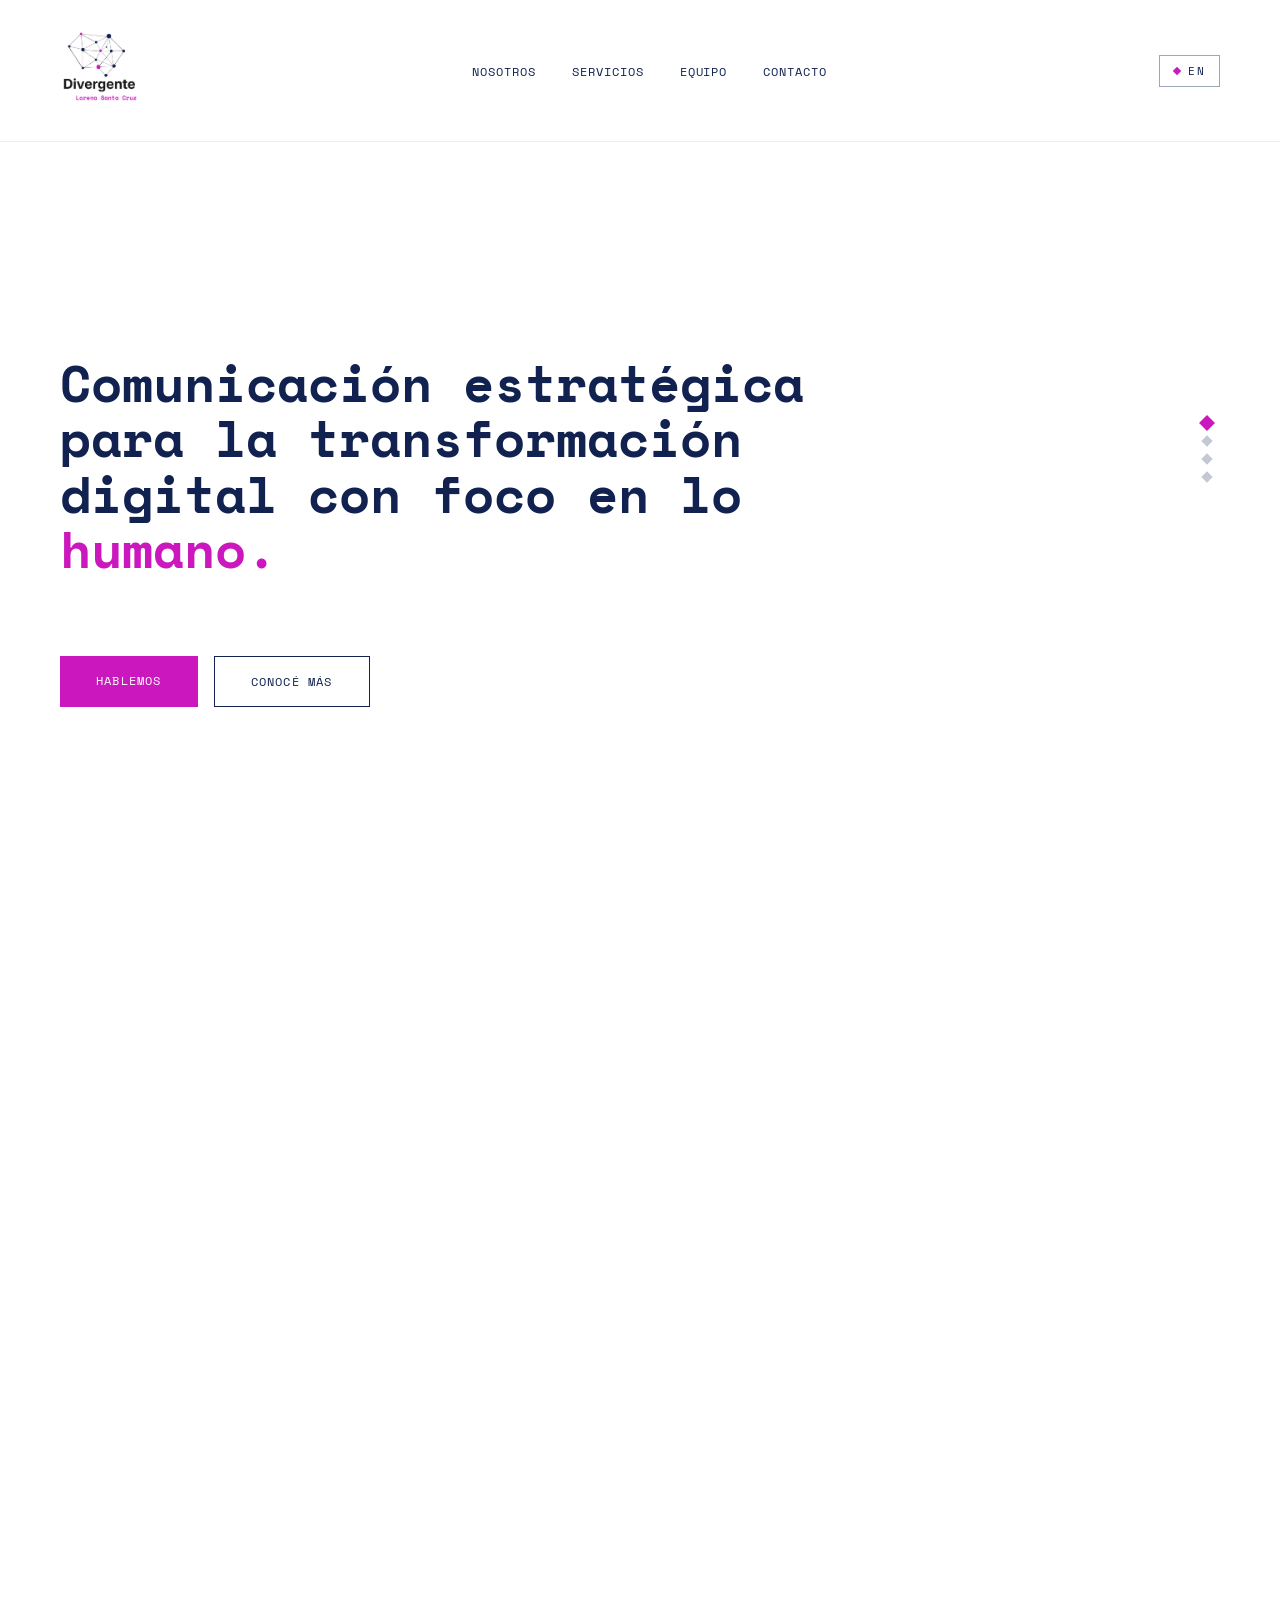
<file: index.html>
<!DOCTYPE html>
<html lang="es">

<head>
  <!-- Google tag (gtag.js) -->
  <script async src="https://www.googletagmanager.com/gtag/js?id=G-TN39J5DD0J"></script>
  <script>
    window.dataLayer = window.dataLayer || [];
    function gtag() { dataLayer.push(arguments); }
    gtag('js', new Date());

    gtag('config', 'G-TN39J5DD0J');
  </script>
  <meta charset="UTF-8" />
  <meta name="viewport" content="width=device-width, initial-scale=1.0" />
  <title>Divergente by Lorena Santa Cruz</title>
  <meta name="description"
    content="Consultoría boutique de comunicación estratégica para la transformación digital con foco en lo humano. Por Lorena Santa Cruz." />

  <!-- Open Graph (Facebook, LinkedIn, WhatsApp) -->
  <meta property="og:type" content="website" />
  <meta property="og:url" content="https://divergente.com.ar" />
  <meta property="og:title" content="Divergente · Lorena Santa Cruz" />
  <meta property="og:description"
    content="Comunicación estratégica para la transformación digital con foco en lo humano." />
  <meta property="og:image" content="https://divergente.com.ar/share.png" />
  <meta property="og:image:width" content="1200" />
  <meta property="og:image:height" content="630" />
  <meta property="og:locale" content="es_AR" />
  <meta property="og:site_name" content="Divergente" />

  <!-- Twitter / X Card -->
  <meta name="twitter:card" content="summary_large_image" />
  <meta name="twitter:url" content="https://divergente.com.ar" />
  <meta name="twitter:title" content="Divergente · Lorena Santa Cruz" />
  <meta name="twitter:description"
    content="Comunicación estratégica para la transformación digital con foco en lo humano." />
  <meta name="twitter:image" content="https://divergente.com.ar/share.png" />

  <!-- Google / SEO -->
  <meta name="robots" content="index, follow" />
  <link rel="canonical" href="https://divergente.com.ar" />
  <link rel="sitemap" type="application/xml" href="/sitemap.xml" />

  <link rel="preconnect" href="https://fonts.googleapis.com" />
  <link rel="preconnect" href="https://fonts.gstatic.com" crossorigin />
  <link
    href="https://fonts.googleapis.com/css2?family=Space+Mono:ital,wght@0,400;0,700;1,400&family=DM+Sans:ital,opsz,wght@0,9..40,300;0,9..40,400;0,9..40,500;1,9..40,300&display=swap"
    rel="stylesheet" />

  <link rel="stylesheet" href="style.css" />
</head>

<body>
  <!-- Google Tag Manager (noscript) -->
  <noscript><iframe src="https://www.googletagmanager.com/ns.html?id=GTM-TSZT6JV9" height="0" width="0"
      style="display:none;visibility:hidden"></iframe></noscript>
  <!-- End Google Tag Manager (noscript) -->
  <!-- ── HERO ──────────────────────────────────────────────── -->
  <section class="hero slide" data-slide="0">
    <canvas class="hero-bg" id="networkCanvas"></canvas>

    <nav class="nav-menu">
      <a class="nav-logo" href="#">
        <img src="logo.png" alt="Divergente" />
      </a>
      <ul class="nav-links">
        <li><a href="#nosotros" data-i18n="nav.about">Nosotros</a></li>
        <li><a href="#servicios" data-i18n="nav.services">Servicios</a></li>
        <li><a href="#lorena" data-i18n="nav.team">Equipo</a></li>
        <li><a href="#contacto" data-i18n="nav.contact">Contacto</a></li>
      </ul>
      <button class="lang-toggle" id="langToggle" aria-label="Toggle language">
        <span class="lang-dot"></span>
        <span id="langLabel">EN</span>
      </button>
    </nav>

    <div class="hero-content">
      <!-- <p class="hero-tag" data-i18n="hero.tag">Consultoría estratégica</p> -->
      <h1 class="hero-headline">
        <span data-i18n="hero.headline">Comunicación estratégica para la transformación digital
          con foco en lo </span><em data-i18n="hero.headlineEm">humano.</em>
      </h1>

      <div class="hero-cta">
        <a href="#contacto" class="btn-primary" data-i18n="hero.cta1">Hablemos</a>
        <a href="#nosotros" class="btn-secondary" data-i18n="hero.cta2">Conocé más</a>
      </div>
    </div>

  </section>

  <!-- ── ABOUT + SERVICES ──────────────────────────────────── -->
  <section class="about slide" id="nosotros" data-slide="1">
    <div class="about-left">
      <p class="about-section-label" data-i18n="about.label">Quiénes somos</p>
      <!-- <h2 class="about-heading fade-in" data-i18n="about.heading">Rediseñamos la comunicación para la era digital</h2> -->
      <div class="about-body fade-in">
        <p data-i18n="about.p1"><span class="brand-name">Divergente</span> nació para repensar la comunicación
          estratégica en plena transformación digital. Rediseñamos la implementación de tecnología poniendo el foco en
          lo único que garantiza el futuro del trabajo: las personas.</p>
        <p data-i18n="about.p2">Llevamos a las empresas del interrogante sobre el rol de la tecnología hacia la
          competitividad y el éxito en un mercado saturado de organizaciones que digitalizan sin humanidad. Elevamos la
          comunicación al lugar que le corresponde como disciplina de gestión revalorizando la narrativa organizacional
          desde el lugar más esencial.
        </p>
        <p data-i18n="about.p3">Somos una consultora boutique por elección. Nuestro compromiso es la exclusividad:
          resolvemos los gaps de gestión de la comunicación y transformación digital viendo lo que nadie ve.</p>
      </div>
    </div>

    <div class="about-right" id="servicios">
      <p class="services-label" data-i18n="services.label">Qué hacemos</p>
      <div class="service-item fade-in">
        <div class="diamond"></div>
        <div>
          <p class="service-title" data-i18n="services.s1.title">Comunicación estratégica</p>
          <p class="service-desc" data-i18n="services.s1.desc">Mejoramos la narrativa interna y externa de la
            organización, elevándola como disciplina de gestión.</p>
        </div>
      </div>
      <div class="service-item fade-in">
        <div class="diamond"></div>
        <div>
          <p class="service-title" data-i18n="services.s2.title">Change Management</p>
          <p class="service-desc" data-i18n="services.s2.desc">Acompañamos los procesos de cambio con herramientas de
            comunicación que reducen la resistencia y generan adhesión.</p>
        </div>
      </div>
      <div class="service-item fade-in">
        <div class="diamond"></div>
        <div>
          <p class="service-title" data-i18n="services.s3.title">Cultura organizacional</p>
          <p class="service-desc" data-i18n="services.s3.desc">Diagnosticamos y promovemos soluciones culturales que
            alinean propósito, identidad y comportamiento.</p>
        </div>
      </div>
      <div class="service-item fade-in">
        <div class="diamond"></div>
        <div>
          <p class="service-title" data-i18n="services.s4.title">Liderazgo</p>
          <p class="service-desc" data-i18n="services.s4.desc">Trabajamos para acompañar el crecimiento de líderes y
            fortalecer sus habilidades de comunicación.</p>
        </div>
      </div>
    </div>
  </section>

  <!-- ── MANIFESTO ─────────────────────────────────────────── -->
  <!-- <section class="manifesto slide" data-slide="2">
    <p class="manifesto-text" data-i18n="manifesto.text">Estamos en la Revolución Digital. Buscamos el equilibrio:
      automatización con humanidad.</p>
  </section> -->

  <!-- ── FOUNDER ───────────────────────────────────────────── -->
  <section class="founder slide" id="lorena" data-slide="2">
    <div class="founder-image">
      <img src="lsc.png" alt="Lorena Santa Cruz">
      <!-- <div class="founder-tag" data-i18n="founder.tag">Founder</div> -->
    </div>
    <div class="founder-info">
      <p class="founder-section-label" data-i18n="founder.label">Equipo</p>
      <h2 class="founder-name fade-in">Lorena<br />Santa Cruz</h2>
      <p class="founder-title">Founder at Divergente</p>
      <p class="founder-bio fade-in" data-i18n="founder.bio">Es Licenciada en Ciencias de la Comunicación por la
        Universidad de Buenos Aires; Magíster en Gestión de la Comunicación en las Organizaciones por la Universidad
        Austral; Diplomada en Comunicación para la Gestión del Cambio y en Comunicación Institucional y Asuntos
        Públicos. También es docente e investigadora en la materia Comunicación y Semiótica en la Universidad Nacional
        de las Artes. Su trayectoria profesional incluye el liderazgo de áreas de comunicación en el sector privado,
        público y en ONGs. Como consultora ha contribuido a desarrollar la arquitectura de sentido digital de decenas de
        organizaciones.</p>
      <a class="linkedin-link" href="https://www.linkedin.com/in/lorenasantacruz/" target="_blank" rel="noopener">
        <svg class="linkedin-icon" viewBox="0 0 24 24" xmlns="http://www.w3.org/2000/svg">
          <path
            d="M20.447 20.452h-3.554v-5.569c0-1.328-.027-3.037-1.852-3.037-1.853 0-2.136 1.445-2.136 2.939v5.667H9.351V9h3.414v1.561h.046c.477-.9 1.637-1.85 3.37-1.85 3.601 0 4.267 2.37 4.267 5.455v6.286zM5.337 7.433a2.062 2.062 0 0 1-2.063-2.065 2.064 2.064 0 1 1 2.063 2.065zm1.782 13.019H3.555V9h3.564v11.452zM22.225 0H1.771C.792 0 0 .774 0 1.729v20.542C0 23.227.792 24 1.771 24h20.451C23.2 24 24 23.227 24 22.271V1.729C24 .774 23.2 0 22.222 0h.003z" />
        </svg>
        <span data-i18n="founder.linkedin">Conectemos</span>
      </a>
    </div>
  </section>

  <!-- ── CONTACT ───────────────────────────────────────────── -->
  <section class="contact slide" id="contacto" data-slide="3">
    <div class="contact-main">
      <div class="contact-left">
        <!-- <p class="contact-section-label" data-i18n="contact.label">Contacto</p> -->
        <h2 class="contact-heading fade-in" data-i18n="contact.heading">Contacto</h2>
      </div>
      <div class="contact-right fade-in">
        <div class="contact-item">
          <p class="contact-item-label" data-i18n="contact.emailLabel">Email</p>
          <p class="contact-item-value"><a href="mailto:hola@divergente.com.ar">hola@divergente.com.ar</a></p>
        </div>
        <div class="contact-item">
          <p class="contact-item-label" data-i18n="contact.linkedinCompanyLabel">Seguinos en LinkedIn</p>
          <p class="contact-item-value"><a href="https://www.linkedin.com/company/divergente-by-lorena-santa-cruz/"
              target="_blank" rel="noopener">Divergente by Lorena Santa Cruz</a></p>
        </div>
        <div class="contact-item">
          <!-- Subscribe embed code -->
          <p class="contact-item-label" data-i18n="contact.emailLabel">Suscribite al newsletter</p>
          <!-- Subscribe embed code -->
          <div data-supascribe-embed-id="152995466074" data-supascribe-subscribe></div>


          <!-- Supascribe Script -->
          <script src="https://js.supascribe.com/v1/loader/WLfClQKx1ENGtzjgC9E2yTTtJ1A2.js" async></script>
        </div>
        <!-- <div class="contact-item">
          <p class="contact-item-label" data-i18n="contact.linkedinPersonalLabel">LinkedIn Personal</p>
          <p class="contact-item-value"><a href="https://www.linkedin.com/in/lorenasantacruz/" target="_blank"
              rel="noopener">Lorena Santa Cruz</a></p>
        </div> -->
      </div>
    </div>
    <footer>
      <span id="footer" class="footer-copy" data-i18n="footer.copy">Todos los derechos reservados · Lorena Santa Cruz ·
        2026</span>
    </footer>
  </section>

  <!-- ── SLIDE DOTS ───────────────────────────────────────── -->
  <nav class="slide-dots" id="slideDots" aria-label="Slide navigation">
    <button class="slide-dot active" data-target="0" aria-label="Slide 1"></button>
    <button class="slide-dot" data-target="1" aria-label="Slide 2"></button>
    <button class="slide-dot" data-target="2" aria-label="Slide 3"></button>
    <button class="slide-dot" data-target="3" aria-label="Slide 4"></button>
    <!-- <button class="slide-dot" data-target="4" aria-label="Slide 5"></button> -->
  </nav>

  <script>
    // ── Translations ────────────────────────────────────────
    const t = {
      es: {
        'nav.about': 'Nosotros',
        'nav.services': 'Servicios',
        'nav.team': 'Equipo',
        'nav.contact': 'Contacto',
        'hero.tag': 'Consultoría estratégica',
        'hero.headline': 'Comunicación estratégica para la transformación digital con foco en lo ',
        'hero.headlineEm': 'humano.',
        'hero.sub': 'El mundo cambió, la manera de comunicar también. Bienvenidos a la era de la consultoría estratégica Divergente.',
        'hero.cta1': 'Hablemos',
        'hero.cta2': 'Conocé más',
        'about.label': 'Quiénes somos',
        'about.heading': 'Rediseñamos la comunicación para la era digital',
        'about.p1': '<span class="brand-name">Divergente</span> nació para repensar la comunicación estratégica en plena transformación digital. Rediseñamos la implementación de tecnología poniendo el foco en lo único que garantiza el futuro del trabajo: las personas.',
        'about.p2': 'Llevamos a las empresas del interrogante sobre el rol de la tecnología hacia la competitividad y el éxito en un mercado saturado de organizaciones que digitalizan sin humanidad.',
        'about.p3': 'Somos una consultora boutique por elección. Nuestro compromiso es la exclusividad: resolvemos los gaps de gestión de la comunicación y transformación digital viendo lo que nadie ve.',
        'services.label': 'Qué hacemos',
        'services.s1.title': 'Comunicación estratégica',
        'services.s1.desc': 'Mejoramos la narrativa interna y externa de la organización, elevándola como disciplina de gestión.',
        'services.s2.title': 'Change Management',
        'services.s2.desc': 'Acompañamos los procesos de cambio con herramientas de comunicación que reducen la resistencia y generan adhesión.',
        'services.s3.title': 'Cultura organizacional',
        'services.s3.desc': 'Diagnosticamos y promovemos soluciones culturales que alinean propósito, identidad y comportamiento.',
        'services.s4.title': 'Liderazgo',
        'services.s4.desc': 'Trabajamos para acompañar el crecimiento de líderes y fortalecer sus habilidades de comunicación.',
        'manifesto.text': 'Estamos en la Revolución Digital. Buscamos el equilibrio: automatización con humanidad.',
        'founder.tag': 'Founder',
        'founder.label': 'Equipo',
        'founder.bio': 'Licenciada en Ciencias de la Comunicación por la Universidad de Buenos Aires; Magíster en Gestión de la Comunicación en las Organizaciones por la Universidad Austral; Diplomada en Comunicación para la Gestión del Cambio y en Comunicación Institucional y Asuntos Públicos. Docente e investigadora en Comunicación y Semiótica en la Universidad Nacional de las Artes. Su trayectoria incluye el liderazgo de áreas de comunicación en el sector privado, público y en ONGs. Como consultora ha contribuido a desarrollar la arquitectura de sentido digital de decenas de organizaciones.',
        'founder.linkedin': 'Conectemos en LinkedIn',
        'contact.label': 'Contacto',
        'contact.heading': '¿Hablamos?',
        'contact.emailLabel': 'Email',
        'contact.linkedinCompanyLabel': 'LinkedIn Empresa',
        'contact.linkedinPersonalLabel': 'LinkedIn Personal',
        'footer.copy': 'Todos los derechos reservados · Lorena Santa Cruz · 2026',
      },
      en: {
        'nav.about': 'About',
        'nav.services': 'Services',
        'nav.team': 'Team',
        'nav.contact': 'Contact',
        'hero.tag': 'Strategic consulting',
        'hero.headline': 'Strategic communication for digital transformation with a ',
        'hero.headlineEm': 'human focus.',
        'hero.sub': 'The world changed, so did the way we communicate. Welcome to the era of Divergente strategic consulting.',
        'hero.cta1': "Let's talk",
        'hero.cta2': 'Learn more',
        'about.label': 'Who we are',
        'about.heading': 'We redesign communication for the digital age',
        'about.p1': '<span class="brand-name">Divergente</span> was born to rethink strategic communication in the midst of digital transformation. We redesign the implementation of technology by focusing on the one thing that guarantees the future of work: people.',
        'about.p2': 'We take organizations from questioning the role of technology to achieving competitiveness and success in a market saturated with companies that digitalize without humanity.',
        'about.p3': 'We are a boutique consultancy by choice. Our commitment is exclusivity: we solve communication management and digital transformation gaps by seeing what no one else sees.',
        'services.label': 'What we do',
        'services.s1.title': 'Strategic Communication',
        'services.s1.desc': 'We improve the internal and external narrative of the organization, elevating it as a management discipline.',
        'services.s2.title': 'Change Management',
        'services.s2.desc': 'We support change processes with communication tools that reduce resistance and build alignment.',
        'services.s3.title': 'Organizational Culture',
        'services.s3.desc': 'We diagnose and promote cultural solutions that align purpose, identity, and behavior.',
        'services.s4.title': 'Leadership',
        'services.s4.desc': 'We work to support the growth of leaders and strengthen their communication skills.',
        'manifesto.text': 'We are in the Digital Revolution. We seek balance: automation with humanity.',
        'founder.tag': 'Founder',
        'founder.label': 'Team',
        'founder.bio': "Holds a degree in Communication Sciences from the University of Buenos Aires; a Master's in Organizational Communication Management from Universidad Austral; and diplomas in Communication for Change Management and in Institutional Communication and Public Affairs. She is a lecturer and researcher in Communication and Semiotics at the National University of the Arts. Her career includes leading communication teams in the private, public, and NGO sectors. As a consultant, she has helped shape the digital narrative architecture of dozens of organizations.",
        'founder.linkedin': 'Connect on LinkedIn',
        'contact.label': 'Contact',
        'contact.heading': 'Shall we talk?',
        'contact.emailLabel': 'Email',
        'contact.linkedinCompanyLabel': 'Company LinkedIn',
        'contact.linkedinPersonalLabel': 'Personal LinkedIn',
        'footer.copy': 'All rights reserved · Lorena Santa Cruz · 2026',
      }
    };

    let currentLang = 'es';

    function applyLang(lang) {
      document.querySelectorAll('[data-i18n]').forEach(el => {
        const val = t[lang][el.dataset.i18n];
        if (val !== undefined) el.innerHTML = val;
      });
      document.documentElement.lang = lang;
      document.getElementById('langLabel').textContent = lang === 'es' ? 'EN' : 'ES';
    }

    document.getElementById('langToggle').addEventListener('click', () => {
      currentLang = currentLang === 'es' ? 'en' : 'es';
      applyLang(currentLang);
    });

    // ── Slide dots ──────────────────────────────────────────
    const slides = document.querySelectorAll('.slide');
    const dots = document.querySelectorAll('.slide-dot');
    const dotsNav = document.getElementById('slideDots');
    const darkSlides = new Set([3]);

    function updateDots(index) {
      dots.forEach((d, i) => d.classList.toggle('active', i === index));
      dotsNav.classList.toggle('on-dark', darkSlides.has(index));
    }

    dots.forEach(dot => {
      dot.addEventListener('click', () => {
        slides[parseInt(dot.dataset.target)].scrollIntoView({ behavior: 'smooth' });
      });
    });

    slides.forEach(s => {
      new IntersectionObserver((entries) => {
        entries.forEach(e => {
          if (e.isIntersecting) updateDots(parseInt(e.target.dataset.slide));
        });
      }, { threshold: 0.5 }).observe(s);
    });

    // ── Scroll fade-in ──────────────────────────────────────
    const fadeObserver = new IntersectionObserver((entries) => {
      entries.forEach(e => {
        if (e.isIntersecting) { e.target.classList.add('visible'); fadeObserver.unobserve(e.target); }
      });
    }, { threshold: 0.15 });

    document.querySelectorAll('.fade-in').forEach(el => fadeObserver.observe(el));

    // -- Footer
    const footer = document.querySelectorAll('#footer');
    currentYear = new Date().getFullYear();
    footer.innerHTML = 'Todos los derechos reservados · Lorena Santa Cruz · ' + currentYear;

  </script>
</body>

</html>
</file>
<file: style.css>
:root {
  --navy: #112250;
  --magenta: #cb18be;
  --dark: #1a1a1a;
  --white: #ffffff;
  --off-white: #f8f7f5;
  --light-gray: #efefef;
}

*,
*::before,
*::after {
  box-sizing: border-box;
  margin: 0;
  padding: 0;
}

html {
  scroll-behavior: smooth;
  scroll-snap-type: y mandatory;
  overflow-y: scroll;
  height: 100%;
}

body {
  font-family: 'DM Sans', sans-serif;
  background: var(--white);
  color: var(--dark);
  overflow-x: hidden;
  height: 100%;
}

.slide {
  scroll-snap-align: start;
  scroll-snap-stop: always;
  height: 100vh;
  overflow: hidden;
  position: relative;
}

/* ── HERO ─────────────────────────────────────────────── */
.hero {
  height: 100vh;
  display: grid;
  grid-template-rows: auto 1fr auto;
  background: var(--white);
  position: relative;
  overflow: hidden;
}

.hero-bg {
  position: absolute;
  inset: 0;
  pointer-events: none;
  z-index: 0;
}

.nav-menu {
  position: relative;
  z-index: 10;
  display: flex;
  align-items: center;
  justify-content: space-between;
  padding: 28px 60px;
  border-bottom: 1px solid rgba(17, 34, 80, 0.08);
}

.nav-logo img {
  height: 80px;
  width: auto;
}

.nav-links {
  display: flex;
  gap: 36px;
  list-style: none;
}

.nav-links a {
  font-family: 'Space Mono', monospace;
  font-size: 12px;
  letter-spacing: 0.08em;
  color: var(--navy);
  text-decoration: none;
  text-transform: uppercase;
  transition: color 0.2s;
}

.nav-links a:hover {
  color: var(--magenta);
}

/* ── FLOATING LANG BUTTON ─────────────────────────────── */
.lang-toggle {
  font-family: 'Space Mono', monospace;
  font-size: 11px;
  letter-spacing: 0.12em;
  text-transform: uppercase;
  background: var(--white);
  border: 1.5px solid rgba(17, 34, 80, 0.15);
  color: var(--navy);
  padding: 10px 18px;
  cursor: pointer;
  display: flex;
  align-items: center;
  gap: 8px;
  border-radius: 999px;
  box-shadow: 0 4px 20px rgba(0, 0, 0, 0.1);
  transition: background 0.2s, color 0.2s, transform 0.2s, box-shadow 0.2s;
}

.lang-toggle:hover {
  background: var(--navy);
  color: var(--white);
  transform: translateY(-2px);
  box-shadow: 0 8px 28px rgba(0, 0, 0, 0.18);
}

.lang-dot {
  width: 6px;
  height: 6px;
  background: var(--magenta);
  transform: rotate(45deg);
  display: inline-block;
  flex-shrink: 0;
}

/* nav-specific lang-toggle */
nav .lang-toggle {
  position: static;
  background: transparent;
  border: 1.5px solid rgba(17, 34, 80, 0.4);
  color: var(--navy);
  box-shadow: none;
  padding: 7px 14px;
  border-radius: 0;
  transform: none;
}

nav .lang-toggle:hover {
  background: var(--navy);
  color: var(--white);
  transform: none;
  box-shadow: none;
}

/* ── HERO CONTENT ─────────────────────────────────────── */
.hero-content {
  position: relative;
  z-index: 10;
  display: flex;
  flex-direction: column;
  justify-content: center;
  padding: 80px 60px 60px;
  max-width: 900px;
}

.hero-tag {
  font-family: 'Space Mono', monospace;
  font-size: 11px;
  letter-spacing: 0.18em;
  text-transform: uppercase;
  color: var(--magenta);
  margin-bottom: 28px;
  display: flex;
  align-items: center;
  gap: 10px;
}

.hero-tag::before {
  content: '';
  display: inline-block;
  width: 28px;
  height: 2px;
  background: var(--magenta);
}

.hero-headline {
  font-family: 'Space Mono', monospace;
  font-size: clamp(2.5rem, 4vw, 4rem);
  font-weight: 700;
  line-height: 1.08;
  color: var(--navy);
  margin-bottom: 32px;
}

.hero-headline em {
  font-style: normal;
  color: var(--magenta);
}

.hero-sub {
  font-size: 1.15rem;
  line-height: 1.7;
  color: #444;
  max-width: 560px;
  font-weight: 300;
}

.hero-cta {
  margin-top: 48px;
  display: flex;
  gap: 16px;
  flex-wrap: wrap;
}

.btn-primary {
  display: inline-block;
  background: var(--magenta);
  color: var(--white);
  font-family: 'Space Mono', monospace;
  font-size: 12px;
  letter-spacing: 0.1em;
  text-transform: uppercase;
  text-decoration: none;
  padding: 16px 36px;
  transition: background 0.25s, transform 0.2s;
}

.btn-primary:hover {
  background: var(--navy);
  transform: translateY(-2px);
}

.btn-secondary {
  display: inline-block;
  border: 1.5px solid var(--navy);
  color: var(--navy);
  font-family: 'Space Mono', monospace;
  font-size: 12px;
  letter-spacing: 0.1em;
  text-transform: uppercase;
  text-decoration: none;
  padding: 16px 36px;
  transition: background 0.25s, color 0.25s, transform 0.2s;
}

.btn-secondary:hover {
  background: var(--navy);
  color: var(--white);
  transform: translateY(-2px);
}

.hero-scroll {
  position: relative;
  z-index: 10;
  padding: 0 60px 40px;
  display: flex;
  align-items: center;
  gap: 12px;
}

.scroll-line {
  width: 1px;
  height: 48px;
  background: var(--navy);
  opacity: 0.3;
  animation: scrollPulse 2s ease-in-out infinite;
}

@keyframes scrollPulse {

  0%,
  100% {
    opacity: 0.15;
  }

  50% {
    opacity: 0.5;
  }
}

.scroll-label {
  font-family: 'Space Mono', monospace;
  font-size: 10px;
  letter-spacing: 0.15em;
  text-transform: uppercase;
  color: var(--navy);
  opacity: 0.4;
  writing-mode: vertical-rl;
}

/* ── ABOUT ────────────────────────────────────────────── */
.about {
  display: grid;
  grid-template-columns: 1fr 1fr;
  height: 100vh;
}

.about-left {
  background: var(--navy);
  padding: 80px 60px;
  display: flex;
  flex-direction: column;
  justify-content: center;
  position: relative;
  overflow: hidden;
}

.about-left::after {
  content: '';
  position: absolute;
  bottom: -80px;
  right: -80px;
  width: 280px;
  height: 280px;
  border: 2px solid rgba(203, 24, 190, 0.2);
  transform: rotate(45deg);
}

.about-section-label {
  font-family: 'Space Mono', monospace;
  font-size: 10px;
  letter-spacing: 0.2em;
  text-transform: uppercase;
  color: var(--magenta);
  margin-bottom: 32px;
}

.about-heading {
  font-family: 'Space Mono', monospace;
  font-size: clamp(1.6rem, 2.5vw, 2.4rem);
  font-weight: 700;
  color: var(--white);
  line-height: 1.2;
  margin-bottom: 32px;
}

.about-body {
  font-size: 0.95rem;
  line-height: 1.8;
  color: rgba(255, 255, 255, 0.75);
  font-weight: 300;
}

.about-body p+p {
  margin-top: 20px;
}

.brand-name {
  color: var(--magenta);
  font-weight: 500;
}

.about-right {
  background: var(--off-white);
  padding: 80px 60px;
  display: flex;
  flex-direction: column;
  justify-content: center;
}

.services-label {
  font-family: 'Space Mono', monospace;
  font-size: 10px;
  letter-spacing: 0.2em;
  text-transform: uppercase;
  color: var(--magenta);
  margin-bottom: 40px;
}

.service-item {
  display: flex;
  align-items: flex-start;
  gap: 20px;
  padding: 24px 0;
  border-bottom: 1px solid rgba(17, 34, 80, 0.1);
}

.service-item:first-of-type {
  border-top: 1px solid rgba(17, 34, 80, 0.1);
}

.diamond {
  width: 10px;
  height: 10px;
  background: var(--magenta);
  transform: rotate(45deg);
  flex-shrink: 0;
  margin-top: 5px;
}

.service-title {
  font-family: 'Space Mono', monospace;
  font-size: 0.85rem;
  font-weight: 700;
  color: var(--navy);
  margin-bottom: 6px;
}

.service-desc {
  font-size: 0.9rem;
  line-height: 1.6;
  color: #555;
  font-weight: 300;
}

/* ── MANIFESTO ────────────────────────────────────────── */
.manifesto {
  background: var(--magenta);
  height: 100vh;
  display: flex;
  align-items: center;
  justify-content: center;
  overflow: hidden;
  position: relative;
}

.manifesto::before {
  content: '"';
  position: absolute;
  left: 40px;
  top: -30px;
  font-family: 'Space Mono', monospace;
  font-size: 15rem;
  color: rgba(255, 255, 255, 0.1);
  line-height: 1;
}

.manifesto-text {
  font-family: 'Space Mono', monospace;
  font-size: clamp(1.4rem, 2.8vw, 2.4rem);
  font-weight: 700;
  color: var(--white);
  text-align: center;
  line-height: 1.3;
  max-width: 760px;
  padding: 0 60px;
  position: relative;
  z-index: 1;
}

/* ── FOUNDER ──────────────────────────────────────────── */
.founder {
  display: grid;
  grid-template-columns: 1fr 1fr;
  height: 100vh;
}

.founder-image {
  position: relative;
  overflow: hidden;
  height: 100%;
  display: flex;
  align-items: center;
  /* center image vertically */
  justify-content: center;
  /* center horizontally if necessary */
}

/* ensure the founder photo scales to fill its container */
.founder-image img {
  width: 100%;
  height: auto;
  object-fit: cover;
  display: block;
}

.founder-image-placeholder {
  width: 100%;
  height: 100%;
  background: linear-gradient(160deg, #e8e4f0 0%, #d0cce0 100%);
  display: flex;
  align-items: center;
  justify-content: center;
}

.founder-monogram {
  font-family: 'Space Mono', monospace;
  font-size: 8rem;
  font-weight: 700;
  color: rgba(17, 34, 80, 0.12);
  letter-spacing: -0.05em;
}

.founder-tag {
  position: absolute;
  bottom: 32px;
  left: 32px;
  background: var(--magenta);
  color: var(--white);
  font-family: 'Space Mono', monospace;
  font-size: 11px;
  letter-spacing: 0.1em;
  text-transform: uppercase;
  padding: 10px 18px;
}

.founder-info {
  padding: 80px 60px;
  display: flex;
  flex-direction: column;
  justify-content: center;
  overflow-y: auto;
}

.founder-section-label {
  font-family: 'Space Mono', monospace;
  font-size: 10px;
  letter-spacing: 0.2em;
  text-transform: uppercase;
  color: var(--magenta);
  margin-bottom: 16px;
}

.founder-name {
  font-family: 'Space Mono', monospace;
  font-size: clamp(1.8rem, 2.8vw, 2.6rem);
  font-weight: 700;
  color: var(--navy);
  line-height: 1.1;
  margin-bottom: 6px;
}

.founder-title {
  font-family: 'Space Mono', monospace;
  font-size: 0.85rem;
  color: var(--magenta);
  margin-bottom: 36px;
  font-style: italic;
}

.founder-bio {
  font-size: 0.92rem;
  line-height: 1.8;
  color: #444;
  font-weight: 300;
  margin-bottom: 36px;
}

.linkedin-link {
  display: inline-flex;
  align-items: center;
  gap: 10px;
  font-family: 'Space Mono', monospace;
  font-size: 11px;
  letter-spacing: 0.08em;
  color: var(--navy);
  text-decoration: none;
  border-bottom: 1.5px solid var(--navy);
  padding-bottom: 3px;
  transition: color 0.2s, border-color 0.2s;
}

.linkedin-link:hover {
  color: var(--magenta);
  border-color: var(--magenta);
}

.linkedin-icon {
  width: 16px;
  height: 16px;
  fill: currentColor;
}

/* ── CONTACT ──────────────────────────────────────────── */
.contact {
  background: var(--navy);
  height: 100vh;
  display: grid;
  grid-template-rows: 1fr auto;
  padding: 0 60px;
}

.contact-main {
  display: grid;
  grid-template-columns: 1fr 1fr;
  gap: 80px;
  align-items: center;
  padding: 80px 0 40px;
}

.contact-section-label {
  font-family: 'Space Mono', monospace;
  font-size: 10px;
  letter-spacing: 0.2em;
  text-transform: uppercase;
  color: var(--magenta);
  margin-bottom: 24px;
}

.contact-heading {
  font-family: 'Space Mono', monospace;
  font-size: clamp(2rem, 3.5vw, 3.2rem);
  font-weight: 700;
  color: var(--white);
  line-height: 1.15;
}

.contact-right {
  display: flex;
  flex-direction: column;
  gap: 32px;
}

.contact-item-label {
  font-family: 'Space Mono', monospace;
  font-size: 10px;
  letter-spacing: 0.2em;
  text-transform: uppercase;
  color: rgba(255, 255, 255, 0.4);
  margin-bottom: 8px;
}

.contact-item-value a,
.contact-item-value {
  font-size: 1.05rem;
  color: var(--white);
  text-decoration: none;
  font-weight: 300;
  transition: color 0.2s;
}

.contact-item-value a:hover {
  color: var(--magenta);
}

/* ── FOOTER ───────────────────────────────────────────── */
footer {
  border-top: 1px solid rgba(255, 255, 255, 0.1);
  padding: 20px 0 24px;
  display: flex;
  align-items: center;
  justify-content: space-between;
}

.footer-copy {
  font-family: 'Space Mono', monospace;
  font-size: 10px;
  letter-spacing: 0.12em;
  color: rgba(255, 255, 255, 0.35);
  text-transform: uppercase;
}

.footer-logo img {
  height: 32px;
  opacity: 0.6;
  filter: grayscale(1);
}

/* ── FADE-IN ──────────────────────────────────────────── */
.fade-in {
  opacity: 0;
  transform: translateY(24px);
  transition: opacity 0.7s ease, transform 0.7s ease;
}

.fade-in.visible {
  opacity: 1;
  transform: translateY(0);
}

/* ── SLIDE DOTS ───────────────────────────────────────── */
.slide-dots {
  position: fixed;
  right: 69px;
  top: 50%;
  transform: translateY(-50%);
  display: flex;
  flex-direction: column;
  gap: 10px;
  z-index: 100;
}

.slide-dot {
  width: 8px;
  height: 8px;
  background: rgba(17, 34, 80, 0.25);
  transform: rotate(45deg);
  cursor: pointer;
  transition: background 0.3s, transform 0.3s;
  border: none;
  padding: 0;
}

.slide-dot.active {
  background: var(--magenta);
  transform: rotate(45deg) scale(1.4);
}

.slide-dots.on-dark .slide-dot {
  background: rgba(255, 255, 255, 0.3);
}

.slide-dots.on-dark .slide-dot.active {
  background: var(--magenta);
}

/* ── RESPONSIVE ───────────────────────────────────────── */
@media (max-width: 900px) {
  nav {
    padding: 20px 28px;
  }

  .nav-links {
    display: none;
  }

  .hero-content {
    padding: 48px 28px 40px;
  }

  .hero-scroll {
    padding: 0 28px 32px;
  }

  .about {
    grid-template-columns: 1fr;
    height: auto;
    min-height: 100vh;
  }

  .about-left,
  .about-right {
    padding: 60px 28px;
  }

  .manifesto-text {
    padding: 0 28px;
  }

  .founder {
    grid-template-columns: 1fr;
    height: auto;
    min-height: 100vh;
  }

  .founder-info {
    padding: 48px 28px;
  }

  .contact {
    padding: 0 28px;
    height: auto;
    min-height: 100vh;
  }

  .contact-main {
    grid-template-columns: 1fr;
    gap: 40px;
  }

  .slide-dots {
    display: none;
  }
}
</file>
